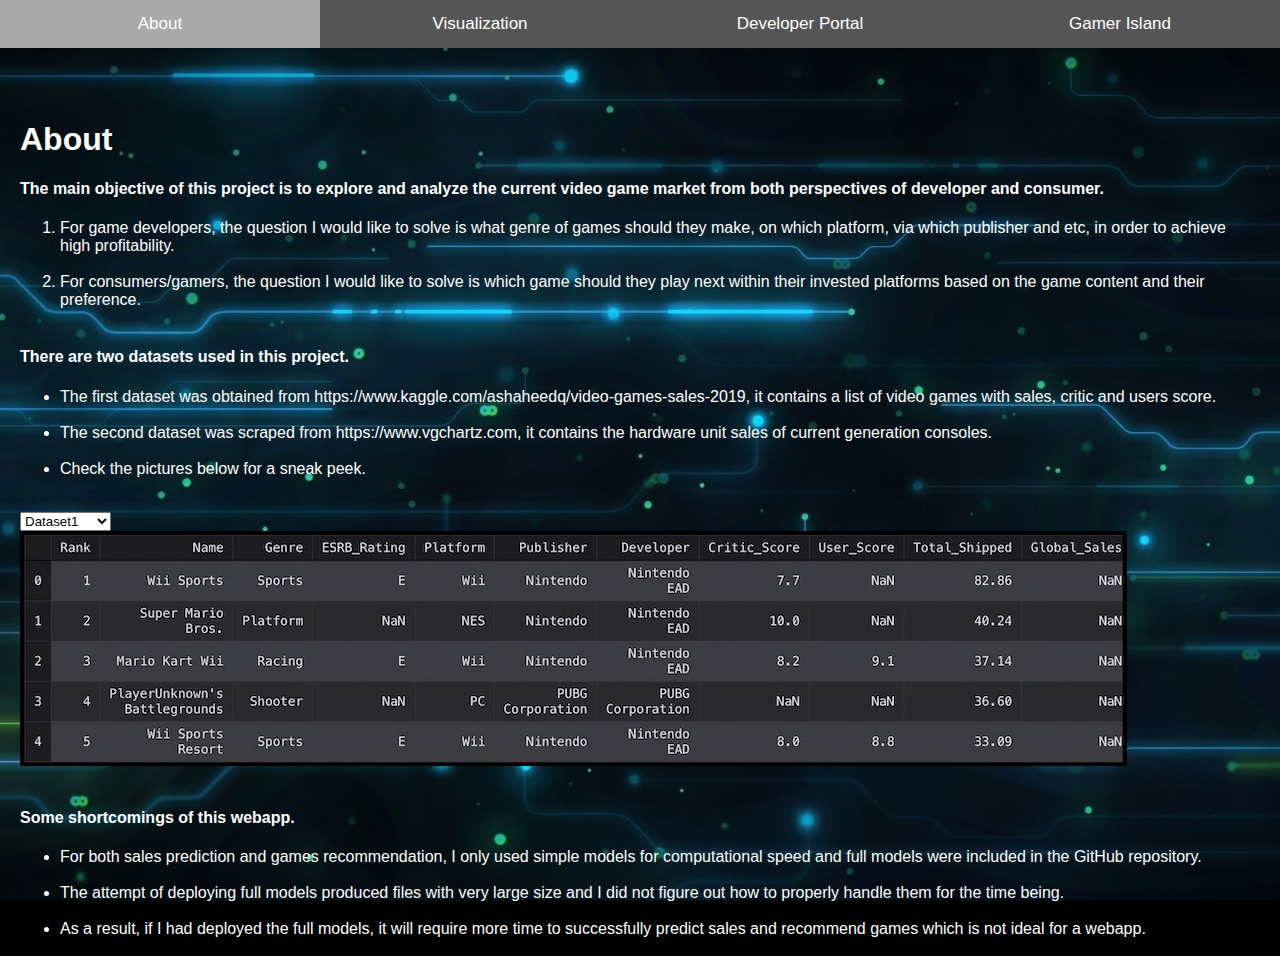
<file: templates/index.html>
<!DOCTYPE html>
<html>

<head>
  <link rel="stylesheet" href="/static/style.css">
  <link rel="stylesheet" href="https://cdnjs.cloudflare.com/ajax/libs/font-awesome/4.7.0/css/font-awesome.min.css">
  <meta name="viewport" content="width=device-width, initial-scale=1">
  <style>
    * {
      box-sizing: border-box
    }

    /* Set height of body and the document to 100% */
    body,
    html {
      height: 100%;
      margin: 0;
      font-family: Arial;
      background: black url('/static/img/image.jpg') repeat fixed center;
    }

    /* Style tab links */
    .tablink {
      background-color: #555;
      color: white;
      float: left;
      border: none;
      outline: none;
      cursor: pointer;
      padding: 14px 16px;
      font-size: 17px;
      width: 25%;
    }

    .tablink:hover {
      background-color: #777;
    }

    /* Style the tab content (and add height:100% for full page content) */
    .tabcontent {
      color: white;
      display: none;
      padding: 100px 20px;
      height: 100%;
      /* 
      background-color: black;
      background-image: url('/static/img/image.jpg'); */
      /* background: black url('/static/img/image.jpg') repeat fixed center; */
    }

    /* #About {
      background-color: black;
      background-image: url('/static/img/image.jpg');
    }

    #Visualization {
      background-color: black;
      background-image: url('/static/img/image.jpg');
    }

    #Developer-Portal {
      background-color: black;
      background-image: url('/static/img/image.jpg');
    }

    #Gamer-Island {
      background-color: black;
      background-image: url('/static/img/image.jpg');
    } */

    #predictor_result {
      padding: 20px 20px;
    }

    #recommender_result {
      padding: 20px 20px;
    }
  </style>
  <script src="https://ajax.googleapis.com/ajax/libs/jquery/3.4.1/jquery.min.js"></script>
  <script src="http://code.jquery.com/jquery-1.10.2.min.js"></script>
</head>

<body>

  <button class="tablink" onclick="openPage('About', this, 'darkgray')" id="defaultOpen">About</button>
  <button class="tablink" onclick="openPage('Visualization', this, 'darkgray')">Visualization</button>
  <button class="tablink" onclick="openPage('Developer-Portal', this, 'darkgray')">Developer Portal</button>
  <button class="tablink" onclick="openPage('Gamer-Island', this, 'darkgray')">Gamer Island</button>

  <div id="About" class="tabcontent">
    <h1>About</h1>
    <p>
    <h4>The main objective of this project is to explore and analyze the current video game market from both
      perspectives of developer and consumer.</h4>
    <ol>
      <li> For game developers, the question I would like to solve is what genre of games should they make, on which
        platform,
        via which publisher and etc, in order to achieve high profitability.<br><br>
      </li>
      <li> For consumers/gamers, the question I would like to solve is which game should they play next within their
        invested
        platforms based on the game content and their preference.<br><br>
      </li>
    </ol>
    </p>

    <p>
    <h4>There are two datasets used in this project.</h4>
    <ul>
      <li>The first dataset was obtained from https://www.kaggle.com/ashaheedq/video-games-sales-2019, it contains a
        list of video games with sales, critic and users score.<br><br>
      </li>
      <li>The second dataset was scraped from https://www.vgchartz.com, it contains the hardware unit sales of current
        generation consoles.<br><br>
      </li>
      <li>Check the pictures below for a sneak peek.<br><br>
      </li>
    </ul>
    </p>

    <form method="" action="" name="datasets">
      <select id="switchImage">
        <option value="0" selected>Dataset1</option>
        <option value="1">Dataset2_1</option>
        <option value="2">Dataset2_2</option>
      </select>
    </form>
    <img class="datasets" src='/static/datasets/dataset1.jpg' /><br><br>

    <p>
    <h4>Some shortcomings of this webapp.</h4>
    <ul>
      <li> For both sales prediction and games recommendation, I only used simple models for computational speed and
        full models were included in the GitHub repository.<br><br>
      </li>
      <li> The attempt of deploying full models produced files with very large size and I did not figure out how to
        properly handle them for the time being.<br><br>
      </li>
      <li> As a result, if I had deployed the full models, it will require more time to successfully predict sales and
        recommend games which is not ideal for a webapp.<br><br>
      </li>
    </ul>
    </p>
  </div>

  <div id="Visualization" class="tabcontent">
    <h1>Main Analysis and Visualization</h1>
    <p>
    <h4>To better understand the proposed problems. Let's first take a look at the current video game market.</h4>
    </p>
    <p>There are mainly four different platforms for the current generation, namely the PS4, XOne, NS and PC.<br>
      Here are some plots showing the current market share in terms of hardware sales and game sales.
    </p><br><br>

    <div style="display: flex;">
      <form method="" action="" name="plots">
        <select id="changeImage">
          <option value="0" selected>Total Console Sales</option>
          <option value="1">Total Game Sales</option>
          <option value="2">Yearly Game Sales</option>
        </select>
      </form>
      <img class="plots" src='/static/plots/hardware_sales.png' height="297" width="392" />

      <form method="" action="" name="bokeh_genre">
        <select id="top5_genres">
          <option value="0" selected>Top5 genres on PS4</option>
          <option value="1">Top5 genres on XOne</option>
          <option value="2">Top5 genres on NS</option>
          <option value="3">Top5 genres on PC</option>
        </select>
      </form>
      <img class="bokeh_genre" src='/static/top5_genres/genres_ps4.jpg' height="300 width=" 250" />

      <form method="" action="" name="bokeh_publisher">
        <select id="top5_publishers">
          <option value="0" selected>Top5 publishers on PS4</option>
          <option value="1">Top5 publishers on XOne</option>
          <option value="2">Top5 publishers on NS</option>
          <option value="3">Top5 publishers on PC</option>
        </select>
      </form>
      <img class="bokeh_publisher" src='/static/top5_publishers/publishers_ps4.jpg' height="300 width=" 250" />
    </div><br><br>

    <ul>
      <li>From early observations, for gaming consoles, we can see that PS4 is clearnly taking the lead in both hardware
        sales and game sales.<br>
        This suggests that the platform itself has a very strong player base. It is only logical
        for developers to stay with the more popular platform.<br>
        And of course, this is not the whole story.<br><br>
      </li>
      <li>Notice that we didnot take PC sales into account for hardware sales, this is because not everyone purchases PC
        for gaming.<br>
        However, we are able to explore game sales for PC. Surprisingly, from 2013 to 2018, total PC game
        sales surpassed console game sales.<br>
        In particular, there was a spike in 2014 PC game sales. Detailed reason is
        yet to be determined, but multiple articles from 2014 and 2015 confirmed my discovery.<br><br>
      </li>
      <li>Overall, I am more confident to say that PC and PS4 should probably be the first choice for developers to
        develop and release their games on.<br><br>
      </li>
    </ul>
    <p>
    <h4>Now that we have found the prefered platforms for our developers, what's next?</h4>

    <ul>
      <li>I would like to find the most popular genres and publishers for each platform.<br><br></li>
      <li>Then we can advise the developers
        to make certain genre of games and publish via some particular publishers for
        maximizing profitability.<br><br></li>
      <li>The two addtional plots shows the top5 genres and top5 publishers for each platform.<br></li>
    </ul>
    </p>

    <!-- <form id='visual_Plot' method='post' action='graph1'>
      <label for="bokeh_Plot"></label>
      <select id="bokeh_plot" onChange=selectChange(this.value)>
        <option disabled selected value> -- select a plot -- </option>
        <option value="df_pc">Top5 genres on PC</option>
        <option value="df_ps4">Top5 genres on PS4</option>
        <option value="df_xone">Top5 genres on XOne</option>
        <option value="df_ns">Top5 genres on NS</option>
      </select>
    </form> -->
    <!-- 
    <form id='visual' method='post' action='graph2'>
      <label for="bokeh"></label>
      <select id="bokeh" name="bokeh">
        <option disabled selected value> -- select a Platform -- </option>
        <option value="df_pc">Top5 publishers on PC</option>
        <option value="df_ps4">Top5 publishers on PS4</option>
        <option value="df_xone">Top5 publishers on XOne</option>
        <option value="df_ns">Top5 publishers on NS</option>
      </select>
    </form> -->
  </div>

  <div id="Developer-Portal" class="tabcontent">
    <h1>Game Sales Prediction</h1>
    <p>
    <h4>Developers, wondering about whether or not your game will sell well? Try it out on my predictive model.</h4>
    Next let's talk about modeling. This is where I want to provide a solution for the developers by connecting all the
    pieces together.<br>

    <ul>
      <li>To start, I will briefly mention the data processing step.<br>
        One of the biggest challenge for this project is to fill in missing value in the dataset.<br>
        The approach that I took is to replace missing value with the mean of each genre within each platform.<br><br>
      </li>
      <li>For the modeling step, I ran different types of regression models, ranging from linear regression to
        randomforest regression.<br>
        I found the best result so far using randomforest regression with cross validation. It gives me a R^2 score of
        0.71 and MSE of 0.27.<br>
        The model is yet to be improved as I learn more about advanced machine learning algorithms.<br><br>
      </li>
      <li>The finished product is a predictive indicator on what the game sales will be based on platform, genre,
        publisher and rating.<br>
        I included rating under the assumption that highly rated games tend to sell well.<br>
        Now developers can actually see the differences among different choices they make.<br><br>
      </li>
    </ul>
    </p>
    <!-- <form method='post' action="index"> -->
    <form method='post' action="" id="predictor_form" onsubmit="predictorSubmit(); return false;">
      <label for="platform"></label>
      <select id="platform" name="platform">
        <option disabled selected value> -- select a Platform -- </option>
        <option value="PC">PC</option>
        <option value="PS4">PlayStation 4</option>
        <option value="XOne">Xbox One</option>
        <option value="NS">Nintendo Switch</option>
      </select>
      <label for="genre"></label>
      <select id="genre" name="genre">
        <option disabled selected value> -- select a Genre -- </option>
        <option value="Shooter">Shooter</option>
        <option value="Action">Action</option>
        <option value="Misc">Misc</option>
        <option value="Platform">Platform</option>
        <option value="Sports">Sports</option>
        <option value="Role-Playing">Role-Playing</option>
        <option value="Racing">Racing</option>
        <option value="Adventure">Adventure</option>
        <option value="Fighting">Fighting</option>
        <option value="Simulation">Simulation</option>
        <option value="Puzzle">Puzzle</option>
        <option value="Strategy">Strategy</option>
        <option value="Action-Adventure">Action-Adventure</option>
        <option value="Party">Party</option>
        <option value="Music">Music</option>
        <option value="MMO">MMO</option>
        <option value="Visual Novel">Visual Novel</option>
        <option value="Sandbox">Sandbox</option>
        <option value="Board Game">Board Game</option>
        <option value="Education">Education</option>
      </select>
      <label for="publisher"></label>
      <select id="publisher" name="publisher">
        <option disabled selected value> -- select a Publisher -- </option>
        <option value="Nintendo">Nintendo</option>
        <option value="Sega">Sega</option>
        <option value="Electronic Arts">Electronic Arts</option>
        <option value="Activision">Activision</option>
        <option value="Sony Computer Entertainment">Sony Entertainment</option>
        <option value="Ubisoft">Ubisoft</option>
        <option value="Microsoft">Microsoft</option>
        <option value="Konami">Konami</option>
        <option value="Capcom">Capcom</option>
        <option value="THQ">THQ</option>
        <option value="Atari">Atari</option>
        <option value="Square Enix">Square Enix</option>
        <option value="Rockstar Games">Rockstar Games</option>
        <option value="Namco">Namco</option>
        <option value="Acclaim Entertainment">Acclaim Entertainment</option>
        <option value="Bandai">Bandai</option>
        <option value="Hudson Soft">Hudson Soft</option>
        <option value="Bethesda Softworks">Bethesda Softworks</option>
        <option value="LucasArts">LucasArts</option>
      </select>
      <label for="critic_score"></label>
      <input type="text" id="critic_score" name="critic_score" placeholder="-- enter a Rating --"
        style="text-align: center">
      <br>
      <br>
      <!-- <input type="submit" value="Submit"> -->
      <button type="button" class="predictor_button" onclick="predictorSubmit()">Submit 👆</button>
    </form>
    <div id="predictor_result"></div>
  </div>

  <div id="Gamer-Island" class="tabcontent">
    <h1>Game Recommendation</h1>
    <p>
    <h4>Gamers, wondering about which game to play next? Try it out on my recommender system.</h4>
    Finally, let's not forget our dear consumers, the gamers.<br>
    <ul>
      <li>Another important aspect to consider is how do players know which game to play next within their
        current platform?<br>
        This also motivates another business question, how does each platform keep their players satisfied and stay
        within their current platforms?<br><br>
      </li>
      <li>With the help of our solution provided to the developers, more popular games will be released on each platform
        post prediciton to attract more players for higher sales.<br>
        As a result, gamers will have access to a large collection of predicted popular games.<br><br>
      </li>
      <li>The finished product is a content based game recomendation system built using jaccard similarity, it suggests
        top 10 games to corresponding player.<br>
        Notice that for each platform, the results returned are different.<br><br>
      </li>
    </ul>

    </p>
    <form method='post' action="" id="recommender_form" onsubmit="recommenderSubmit(); return false;">
      <label for="platform_rec"></label>
      <select id="platform_rec" name="platform_rec">
        <option disabled selected value> -- select a Platform -- </option>
        <option value="PC">PC</option>
        <option value="PS4">PlayStation 4</option>
        <option value="XOne">Xbox One</option>
        <option value="NS">Nintendo Switch</option>
      </select>
      <label for="name"></label>
      <input type="text" id="name" name="name" placeholder="-- enter a Game Name --" style="text-align: center">
      <br>
      <br>
      <button type="button" class="recommender_button" onclick="recommenderSubmit()">Submit 👆</button>
    </form>
    <img id="recommender_result" />
  </div>

  <script>
    function openPage(pageName, elmnt, color) {
      var i, tabcontent, tablinks;
      tabcontent = document.getElementsByClassName("tabcontent");
      for (i = 0; i < tabcontent.length; i++) {
        tabcontent[i].style.display = "none";
      }
      tablinks = document.getElementsByClassName("tablink");
      for (i = 0; i < tablinks.length; i++) {
        tablinks[i].style.backgroundColor = "";
      }
      document.getElementById(pageName).style.display = "block";
      elmnt.style.backgroundColor = color;
    }

    // take variables from dropdown boxes, creating javascript objects, 
    // send ajax post request to predictor and then put data into json format
    function predictorSubmit() {
      var platform = $('#platform').val();
      var publisher = $('#publisher').val();
      var genre = $('#genre').val();
      var critic_score = $('#critic_score').val();
      var result = { platform, genre, publisher, critic_score };
      $.ajax
        ({
          type: "POST",
          url: "predictor",
          contentType: 'application/json',
          data: JSON.stringify(result),
          success: function (response) {
            var result = parseFloat(response);
            var color;
            if (result > 3) {
              // green
              color = 'green';
            } else if (result > 1) {
              // orange
              color = 'orange';
            } else {
              // red
              color = 'red';
            }

            document.getElementById('predictor_result').innerHTML = `<p>Based on our prediction, your game sales will likely be: <span><font color=" ${color} "> ${result} </font></span> million units<br><br> 
            <i class="fa fa-square" style="color:green"></i> suggests good sales<br>
            <i class="fa fa-square" style="color:orange"></i> suggests moderate sales<br>
            <i class="fa fa-square" style="color:red"></i> suggests poor sales<br></p>`
          }
        });
    }

    // function recommenderSubmit() {
    //   var platform_rec = $('#platform_rec').val();
    //   var name = $('#name').val();
    //   var result = { platform_rec, name };
    //   $.ajax
    //     ({
    //       type: "POST",
    //       url: "recommender",
    //       contentType: 'application/json',
    //       data: JSON.stringify(result),
    //       success: function (data) {
    //         document.getElementById('recommender_result').innerText = "Based on our recommendation, here is a list of games you might like: \n\n" + data;
    //       }
    //     });
    // }

    function recommenderSubmit() {
      var platform_rec = $('#platform_rec').val();
      var name = $('#name').val();
      var result = { platform_rec, name };
      var url = "/recommender";

      fetch(url, {
        method: "POST",
        headers: {
          "Content-Type": "application/json"
        },
        body: JSON.stringify(result)
      })
        .then(response => {
          return response.blob();
        })
        .then(blob => {
          // append it to your page
          document.getElementById('recommender_result').src = URL.createObjectURL(blob);
        })
    }

    // change image accoring dropdown box
    var imagesArray = [
      '/static/plots/hardware_sales.png', // represents val 0,
      '/static/plots/game_sales.png', // 1,
      '/static/plots/yearly_sales.png', // 2,
    ];

    $('#changeImage').change(function () {
      var val = parseInt($('#changeImage').val());
      $('.plots').attr("src", imagesArray[val]);
    });

    // change image accoring dropdown box
    var imagesList = [
      '/static/datasets/dataset1.jpg', // represents val 0,
      '/static/datasets/dataset2_1.jpg', // 1,
      '/static/datasets/dataset2_2.jpg', // 2,
    ];

    $('#switchImage').change(function () {
      var val = parseInt($('#switchImage').val());
      $('.datasets').attr("src", imagesList[val]);
    });

    // change image accoring dropdown box
    var genresList = [
      '/static/top5_genres/genres_ps4.jpg', // represents val 0,
      '/static/top5_genres/genres_xone.jpg', // 1,
      '/static/top5_genres/genres_ns.jpg', // 2,
      '/static/top5_genres/genres_pc.jpg', // 3,
    ];

    $('#top5_genres').change(function () {
      var val = parseInt($('#top5_genres').val());
      $('.bokeh_genre').attr("src", genresList[val]);
    });

    // change image accoring dropdown box
    var publishersList = [
      '/static/top5_publishers/publishers_ps4.jpg', // represents val 0,
      '/static/top5_publishers/publishers_xone.jpg', // 1,
      '/static/top5_publishers/publishers_ns.jpg', // 2,
      '/static/top5_publishers/publishers_pc.jpg', // 3,
    ];

    $('#top5_publishers').change(function () {
      var val = parseInt($('#top5_publishers').val());
      $('.bokeh_publisher').attr("src", publishersList[val]);
    });


    // // Submit form without submit button.
    // function selectChange(val) {
    //   //Set the value of action in action attribute of form element.
    //   //Submit the form
    //   $('#visualPlot').submit();
    // };

    // Get the element with id="defaultOpen" and click on it
    document.getElementById("defaultOpen").click();


  </script>

</body>

</html>
</file>
<file: static/style.css>
* {
box-sizing: border-box
}

/* Set height of body and the document to 100% */
body,
html {
height: 100%;
margin: 0;
font-family: Arial;
background: black url('/static/img/image.jpg') repeat fixed center;
}

/* Style tab links */
.tablink {
background-color: #555;
color: white;
float: left;
border: none;
outline: none;
cursor: pointer;
padding: 14px 16px;
font-size: 17px;
width: 25%;
}

.tablink:hover {
background-color: #777;
}

/* Style the tab content (and add height:100% for full page content) */
.tabcontent {
color: white;
display: none;
padding: 100px 20px;
height: 100%;
/*
background-color: black;
background-image: url('/static/img/image.jpg'); */
/* background: black url('/static/img/image.jpg') repeat fixed center; */
}

/* #About {
background-color: black;
background-image: url('/static/img/image.jpg');
}

#Analysis-and-Visualization {
background-color: black;
background-image: url('/static/img/image.jpg');
}

#Developer-Portal {
background-color: black;
background-image: url('/static/img/image.jpg');
}

#Gamer-Island {
background-color: black;
background-image: url('/static/img/image.jpg');
} */

#predictor_result {
padding: 20px 20px;
}

#recommender_result {
padding: 20px 20px;
}
</file>
